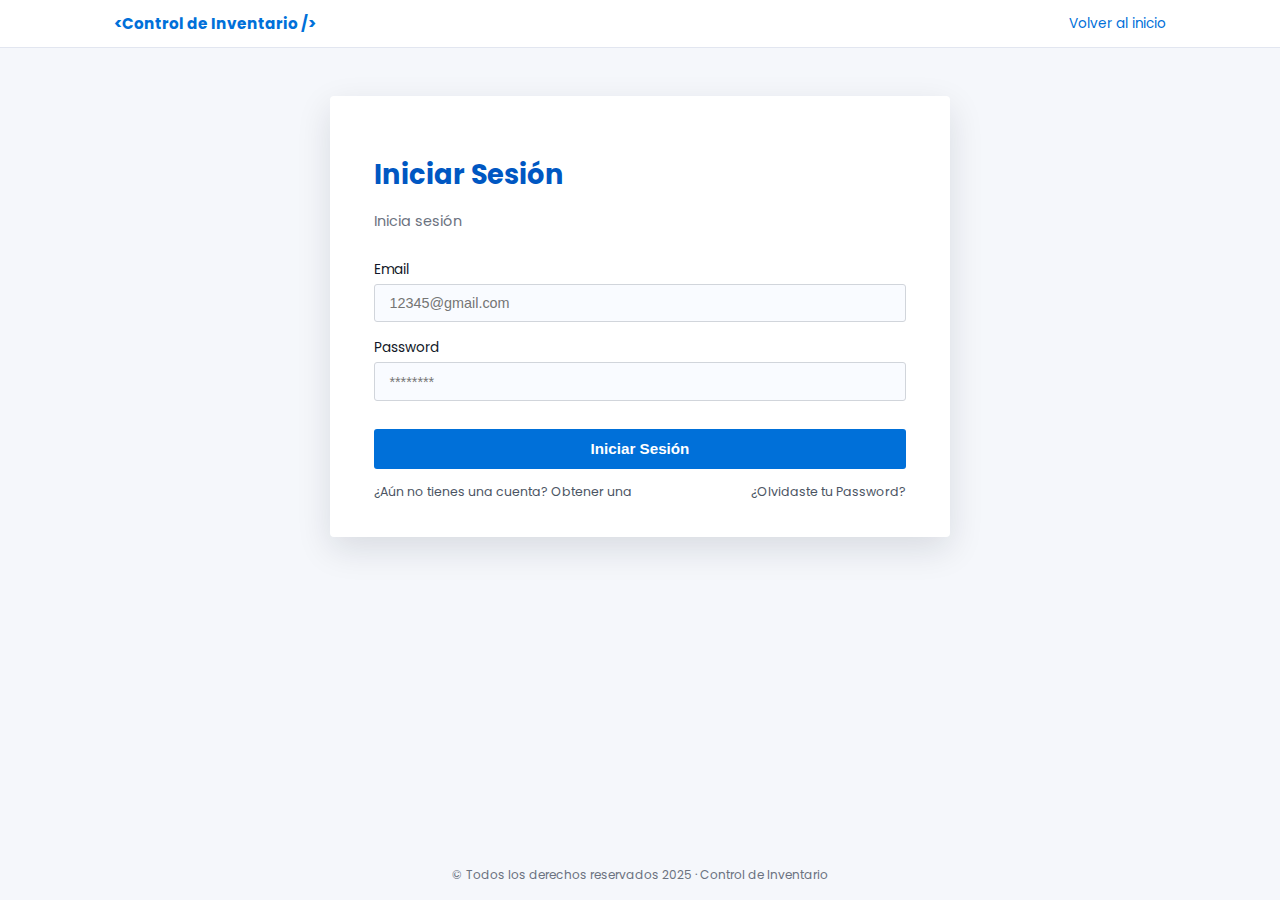
<file: login.html>
<!DOCTYPE html>
<html lang="es">
<head>
  <meta charset="UTF-8" />
  <meta name="viewport" content="width=device-width, initial-scale=1.0" />
  <title>Iniciar Sesión · Control de Inventario</title>
  <link rel="stylesheet" href="styles.css" />
  <link rel="preconnect" href="https://fonts.googleapis.com" />
  <link rel="preconnect" href="https://fonts.gstatic.com" crossorigin />
  <link href="https://fonts.googleapis.com/css2?family=Poppins:wght@300;400;600;700&display=swap" rel="stylesheet" />
</head>
<body class="auth-page">

  <header class="auth-header">
    <div class="auth-header__inner">
      <div class="auth-logo">&lt;Control de Inventario /&gt;</div>
      <a href="index.html" class="auth-header__link">Volver al inicio</a>
    </div>
  </header>

  <main class="auth-main">
    <section class="auth-card">
      <h1 class="auth-title">Iniciar Sesión</h1>
      <p class="auth-subtitle">Inicia sesión</p>

      <form class="auth-form">
        <div class="auth-form__group">
          <label for="login-email">Email</label>
          <input
            type="email"
            id="login-email"
            placeholder="12345@gmail.com"
            required
          />
        </div>

        <div class="auth-form__group">
          <label for="login-password">Password</label>
          <input
            type="password"
            id="login-password"
            placeholder="********"
            required
          />
        </div>

        <button type="submit" class="btn-auth">
          Iniciar Sesión
        </button>

        <div class="auth-extra">
          <a href="registro.html" class="auth-extra__left">
            ¿Aún no tienes una cuenta? Obtener una
          </a>
          <a href="#" class="auth-extra__right">
            ¿Olvidaste tu Password?
          </a>
        </div>
      </form>
    </section>
  </main>

  <footer class="auth-footer">
    © Todos los derechos reservados 2025 · Control de Inventario
  </footer>
</body>
</html>
</file>
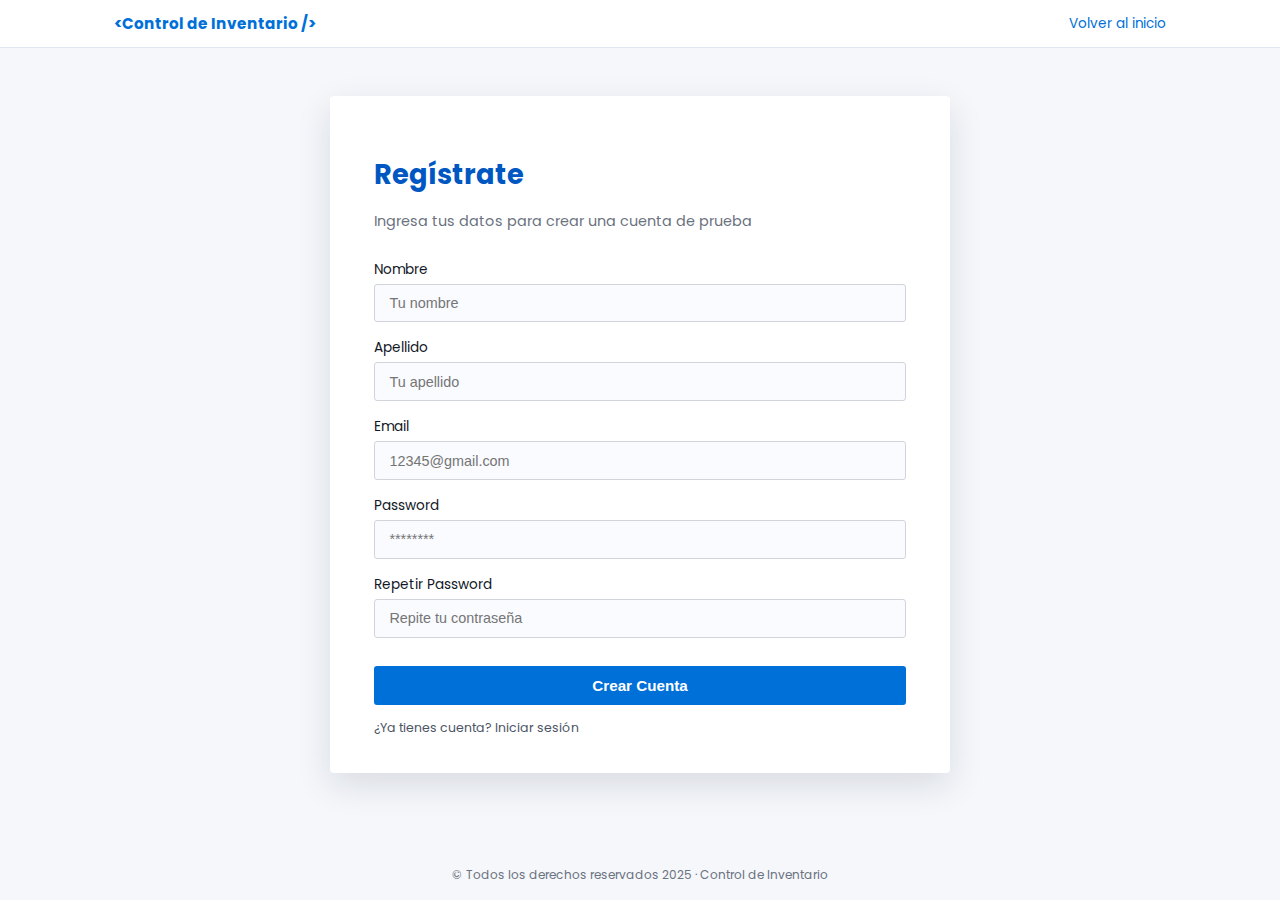
<file: registro.html>
<!DOCTYPE html>
<html lang="es">
<head>
  <meta charset="UTF-8" />
  <meta name="viewport" content="width=device-width, initial-scale=1.0" />
  <title>Registro · Control de Inventario</title>
  <link rel="stylesheet" href="styles.css" />
  <link rel="preconnect" href="https://fonts.googleapis.com" />
  <link rel="preconnect" href="https://fonts.gstatic.com" crossorigin />
  <link href="https://fonts.googleapis.com/css2?family=Poppins:wght@300;400;600;700&display=swap" rel="stylesheet" />
</head>
<body class="auth-page">

  <header class="auth-header">
    <div class="auth-header__inner">
      <div class="auth-logo">&lt;Control de Inventario /&gt;</div>
      <a href="index.html" class="auth-header__link">Volver al inicio</a>
    </div>
  </header>

  <main class="auth-main">
    <section class="auth-card">
      <h1 class="auth-title">Regístrate</h1>
      <p class="auth-subtitle">Ingresa tus datos para crear una cuenta de prueba</p>

      <form class="auth-form">
        <div class="auth-form__group">
          <label for="nombre">Nombre</label>
          <input type="text" id="nombre" placeholder="Tu nombre" required />
        </div>

        <div class="auth-form__group">
          <label for="apellido">Apellido</label>
          <input type="text" id="apellido" placeholder="Tu apellido" required />
        </div>

        <div class="auth-form__group">
          <label for="email">Email</label>
          <input type="email" id="email" placeholder="12345@gmail.com" required />
        </div>

        <div class="auth-form__group">
          <label for="password">Password</label>
          <input type="password" id="password" placeholder="********" required />
        </div>

        <div class="auth-form__group">
          <label for="password2">Repetir Password</label>
          <input type="password" id="password2" placeholder="Repite tu contraseña" required />
        </div>

        <button type="submit" class="btn-auth">
          Crear Cuenta
        </button>

        <div class="auth-extra">
          <a href="login.html" class="auth-extra__left">
            ¿Ya tienes cuenta? Iniciar sesión
          </a>
          <span class="auth-extra__right"></span>
        </div>
      </form>
    </section>
  </main>

  <footer class="auth-footer">
    © Todos los derechos reservados 2025 · Control de Inventario
  </footer>
</body>
</html>
</file>
<file: styles.css>
:root {
  --blue: #0089ff;
  --blue-dark: #0067c2;
  --accent: #00c3a5;
  --bg-light: #ffffff;
  --bg-grey: #f3f4f6;
  --text-main: #111827;
  --text-muted: #6b7280;
  --radius: 8px;
  --shadow-soft: 0 10px 25px rgba(15, 23, 42, 0.12);
}

*,
*::before,
*::after {
  box-sizing: border-box;
}

body {
  margin: 0;
  font-family: "Poppins", system-ui, -apple-system, BlinkMacSystemFont, sans-serif;
  color: var(--text-main);
  background: #ffffff;
}

/* NAVBAR ------------------------------------------------------ */

.nav {
  position: fixed;
  z-index: 50;
  top: 0;
  left: 0;
  right: 0;
  height: 64px;
  display: flex;
  align-items: center;
  justify-content: space-between;
  padding: 0 5%;
  color: #ffffff;
  backdrop-filter: blur(10px);
  background: linear-gradient(to bottom, rgba(0, 0, 0, 0.45), transparent);
}

.nav__logo {
  font-weight: 700;
  font-size: 1.1rem;
}

.nav__links {
  list-style: none;
  display: flex;
  gap: 1.5rem;
  margin: 0;
  padding: 0;
  align-items: center;
}

.nav__link {
  text-decoration: none;
  color: #e5e7eb;
  font-size: 0.9rem;
  font-weight: 500;
  position: relative;
}

.nav__link::after {
  content: "";
  position: absolute;
  left: 0;
  bottom: -4px;
  width: 0;
  height: 2px;
  background: var(--accent);
  transition: width 0.2s ease;
}

.nav__link:hover::after,
.nav__link--active::after {
  width: 100%;
}

.nav__link--small {
  font-size: 0.75rem;
}

.nav__toggle {
  display: none;
  width: 32px;
  height: 24px;
  border: none;
  background: transparent;
  flex-direction: column;
  justify-content: space-between;
  padding: 0;
  cursor: pointer;
}

.nav__toggle span {
  display: block;
  height: 3px;
  width: 100%;
  background: #ffffff;
  border-radius: 999px;
}

/* HERO -------------------------------------------------------- */

.hero {
  position: relative;
  min-height: 75vh;
  color: #ffffff;
  display: flex;
  align-items: center;
  justify-content: flex-start;
  padding: 0 5%;
  padding-top: 64px;
  /* background image aquí */
  background-image: url("header.jpg");
  background-size: cover;
  background-position: center;
  background-repeat: no-repeat;
}

.hero .overlay {
  position: absolute;
  inset: 0;
  background: radial-gradient(circle at top left, rgba(0, 137, 255, 0.6), transparent),
    linear-gradient(to bottom, rgba(15, 23, 42, 0.8), rgba(15, 23, 42, 0.4));
  z-index: 0;
}

.hero__content {
  position: relative;
  z-index: 1;
  max-width: 480px;
}

.hero__tag {
  font-size: 0.8rem;
  font-weight: 600;
  letter-spacing: 0.1em;
  margin-bottom: 0.5rem;
}

.hero__title {
  font-size: clamp(2.4rem, 4vw, 3rem);
  margin: 0 0 0.5rem;
  color: #00d0ff;
}

.hero__subtitle {
  margin: 0 0 1.5rem;
  font-weight: 300;
}

.hero__bottom-tag {
  position: absolute;
  left: 50%;
  bottom: 0;
  transform: translateX(-50%);
  width: 100%;
  text-align: center;
  padding: 0.4rem 0;
  background: var(--blue);
  font-weight: 600;
  font-size: 0.9rem;
}

/* BOTONES ----------------------------------------------------- */

.btn {
  display: inline-flex;
  align-items: center;
  justify-content: center;
  padding: 0.75rem 1.75rem;
  border-radius: 999px;
  text-decoration: none;
  font-weight: 600;
  font-size: 0.95rem;
  border: none;
  cursor: pointer;
  transition: transform 0.15s ease, box-shadow 0.15s ease, background-color 0.15s ease;
}

.btn--primary {
  background: var(--accent);
  color: #0b1120;
  box-shadow: var(--shadow-soft);
}

.btn--primary:hover {
  background: #00e0c5;
  transform: translateY(-1px);
}

.btn--light {
  background: #ffffff;
  color: var(--blue-dark);
}

.btn--light:hover {
  background: #e5f2ff;
}

.btn--full {
  width: 100%;
}

/* SECCIONES --------------------------------------------------- */

.section {
  padding: 4rem 5%;
}

.section--light {
  background: var(--bg-light);
}

.section--grey {
  background: var(--bg-grey);
}

.section--blue {
  background: var(--blue);
  color: #ffffff;
}

.section__inner {
  max-width: 1120px;
  margin: 0 auto;
}

.section__inner--two-columns {
  display: grid;
  grid-template-columns: minmax(0, 1.2fr) minmax(0, 1fr);
  gap: 2.5rem;
  align-items: center;
}

.section h2 {
  margin-top: 0;
  font-size: 2rem;
  text-align: center;
}

.section__subtitle {
  text-align: center;
  margin: 0.25rem 0 2rem;
  color: var(--text-muted);
}

.section__text p {
  margin-top: 0;
  margin-bottom: 0.75rem;
  color: var(--text-muted);
}

.section__media img {
  width: 100%;
  display: block;
  border-radius: var(--radius);
  box-shadow: var(--shadow-soft);
}

/* CARDS ------------------------------------------------------- */

.cards {
  display: grid;
  gap: 1.75rem;
}

.cards--pricing {
  grid-template-columns: repeat(auto-fit, minmax(240px, 1fr));
}

.cards--features {
  grid-template-columns: repeat(auto-fit, minmax(260px, 1fr));
}

.card {
  background: #ffffff;
  border-radius: var(--radius);
  padding: 1.75rem 1.5rem;
  box-shadow: var(--shadow-soft);
}

.card--pricing h3 {
  margin-top: 0;
  margin-bottom: 0.75rem;
}

.card--pricing ul {
  list-style: none;
  padding: 0;
  margin: 0 0 1.25rem;
  color: var(--text-muted);
  font-size: 0.9rem;
}

.card--pricing ul li + li {
  margin-top: 0.25rem;
}

.card--pricing--highlight {
  border: 2px solid var(--blue);
  transform: translateY(-4px);
}

.card__price {
  font-size: 1.8rem;
  font-weight: 700;
  color: var(--blue-dark);
}

.card--feature h3 {
  margin-top: 0;
  margin-bottom: 0.5rem;
}

.card--feature p {
  margin: 0;
  color: var(--text-muted);
}

/* FUNCIONALIDADES GRID ---------------------------------------- */

.grid-features {
  display: grid;
  grid-template-columns: repeat(auto-fit, minmax(220px, 1fr));
  gap: 1.5rem;
  margin-top: 2rem;
}

.grid-feature {
  background: #ffffff;
  color: var(--text-main);
  border-radius: var(--radius);
  padding: 1.5rem 1.25rem;
  box-shadow: var(--shadow-soft);
  font-size: 0.95rem;
}

/* FORMULARIOS ------------------------------------------------- */

.form {
  background: #ffffff;
  padding: 1.5rem 1.25rem;
  border-radius: var(--radius);
  box-shadow: var(--shadow-soft);
}

.form--small {
  max-width: 420px;
}

.form__group {
  margin-bottom: 1rem;
}

.form__group label {
  display: block;
  font-size: 0.85rem;
  font-weight: 600;
  margin-bottom: 0.25rem;
}

.form__group input {
  width: 100%;
  padding: 0.65rem 0.75rem;
  border-radius: 6px;
  border: 1px solid #d1d5db;
  font-family: inherit;
  font-size: 0.95rem;
}

.form__group input:focus {
  outline: none;
  border-color: var(--blue);
  box-shadow: 0 0 0 1px rgba(0, 137, 255, 0.1);
}

/* COMPRAR (REGISTRO + LOGIN) --------------------------------- */

.comprar-grid {
  display: grid;
  grid-template-columns: repeat(auto-fit, minmax(260px, 1fr));
  gap: 2rem;
  align-items: flex-start;
}

.comprar-col h3 {
  margin-top: 0;
  margin-bottom: 1rem;
}

/* FOOTER ------------------------------------------------------ */

.footer {
  background: #0b1120;
  color: #9ca3af;
  text-align: center;
  padding: 1rem;
  font-size: 0.8rem;
}

/* RESPONSIVE -------------------------------------------------- */

@media (max-width: 900px) {
  .section__inner--two-columns {
    grid-template-columns: 1fr;
  }

  .hero {
    align-items: flex-end;
    padding-bottom: 5rem;
  }
}

@media (max-width: 768px) {
  .nav__toggle {
    display: flex;
  }

  .nav__links {
    position: fixed;
    inset: 64px 0 auto 0;
    background: rgba(15, 23, 42, 0.98);
    flex-direction: column;
    align-items: flex-start;
    padding: 1rem 5%;
    transform: translateY(-120%);
    transition: transform 0.2s ease;
  }

  .nav__links--open {
    transform: translateY(0);
  }
}

/* ===========================
   PÁGINAS DE LOGIN / REGISTRO
   =========================== */

.auth-page {
  min-height: 100vh;
  margin: 0;
  background-color: #f5f7fb; /* gris muy claro como en tu captura */
  font-family: "Poppins", system-ui, -apple-system, BlinkMacSystemFont, "Segoe UI",
    sans-serif;
  display: flex;
  flex-direction: column;
}

/* Barra superior simple con logo + link */
.auth-header {
  background-color: #ffffff;
  border-bottom: 1px solid #e2e6f0;
}

.auth-header__inner {
  max-width: 1100px;
  margin: 0 auto;
  padding: 0.75rem 1.5rem;
  display: flex;
  align-items: center;
  justify-content: space-between;
}

.auth-logo {
  font-weight: 700;
  color: #0070d9;
  font-size: 0.95rem;
}

.auth-header__link {
  font-size: 0.85rem;
  color: #0070d9;
  text-decoration: none;
}

.auth-header__link:hover {
  text-decoration: underline;
}

/* Contenido principal centrado */

.auth-main {
  flex: 1;
  display: flex;
  justify-content: center;
  align-items: flex-start;
  padding: 3rem 1.5rem 2rem;
}

/* Tarjeta de formulario */

.auth-card {
  width: 100%;
  max-width: 620px;
  background-color: #ffffff;
  border-radius: 4px;
  box-shadow: 0 12px 35px rgba(15, 23, 42, 0.12);
  padding: 2.5rem 2.75rem 2.25rem;
}

.auth-title {
  font-size: 1.7rem;
  font-weight: 700;
  color: #0057c2; /* azul fuerte parecido al tuyo */
  margin-bottom: 0.35rem;
  text-align: left;
}

.auth-subtitle {
  font-size: 0.9rem;
  color: #6b7280;
  margin-bottom: 1.75rem;
}

/* Formulario */

.auth-form__group {
  margin-bottom: 1rem;
}

.auth-form__group label {
  display: block;
  font-size: 0.85rem;
  margin-bottom: 0.25rem;
  color: #111827;
}

.auth-form__group input {
  width: 100%;
  padding: 0.65rem 0.9rem;
  border-radius: 3px;
  border: 1px solid #d1d5db;
  background-color: #f9fbff;
  font-size: 0.9rem;
  outline: none;
  transition: border-color 0.15s ease, box-shadow 0.15s ease;
}

.auth-form__group input:focus {
  border-color: #0070d9;
  box-shadow: 0 0 0 1px rgba(0, 112, 217, 0.4);
}

/* Botón principal */

.btn-auth {
  width: 100%;
  margin-top: 0.75rem;
  padding: 0.7rem 1rem;
  border: none;
  border-radius: 3px;
  font-size: 0.95rem;
  font-weight: 600;
  cursor: pointer;
  background-color: #0070d9; /* azul botón */
  color: #ffffff;
  transition: background-color 0.15s ease, transform 0.05s ease;
}

.btn-auth:hover {
  background-color: #005bb0;
}

.btn-auth:active {
  transform: translateY(1px);
}

/* Enlaces debajo del formulario */

.auth-extra {
  margin-top: 0.9rem;
  display: flex;
  justify-content: space-between;
  font-size: 0.78rem;
}

.auth-extra__left,
.auth-extra__right {
  color: #4b5563;
  text-decoration: none;
}

.auth-extra__left:hover,
.auth-extra__right:hover {
  color: #0070d9;
  text-decoration: underline;
}

/* Footer pequeño */

.auth-footer {
  font-size: 0.75rem;
  text-align: center;
  color: #6b7280;
  padding: 0.75rem 1rem 1rem;
}
</file>
